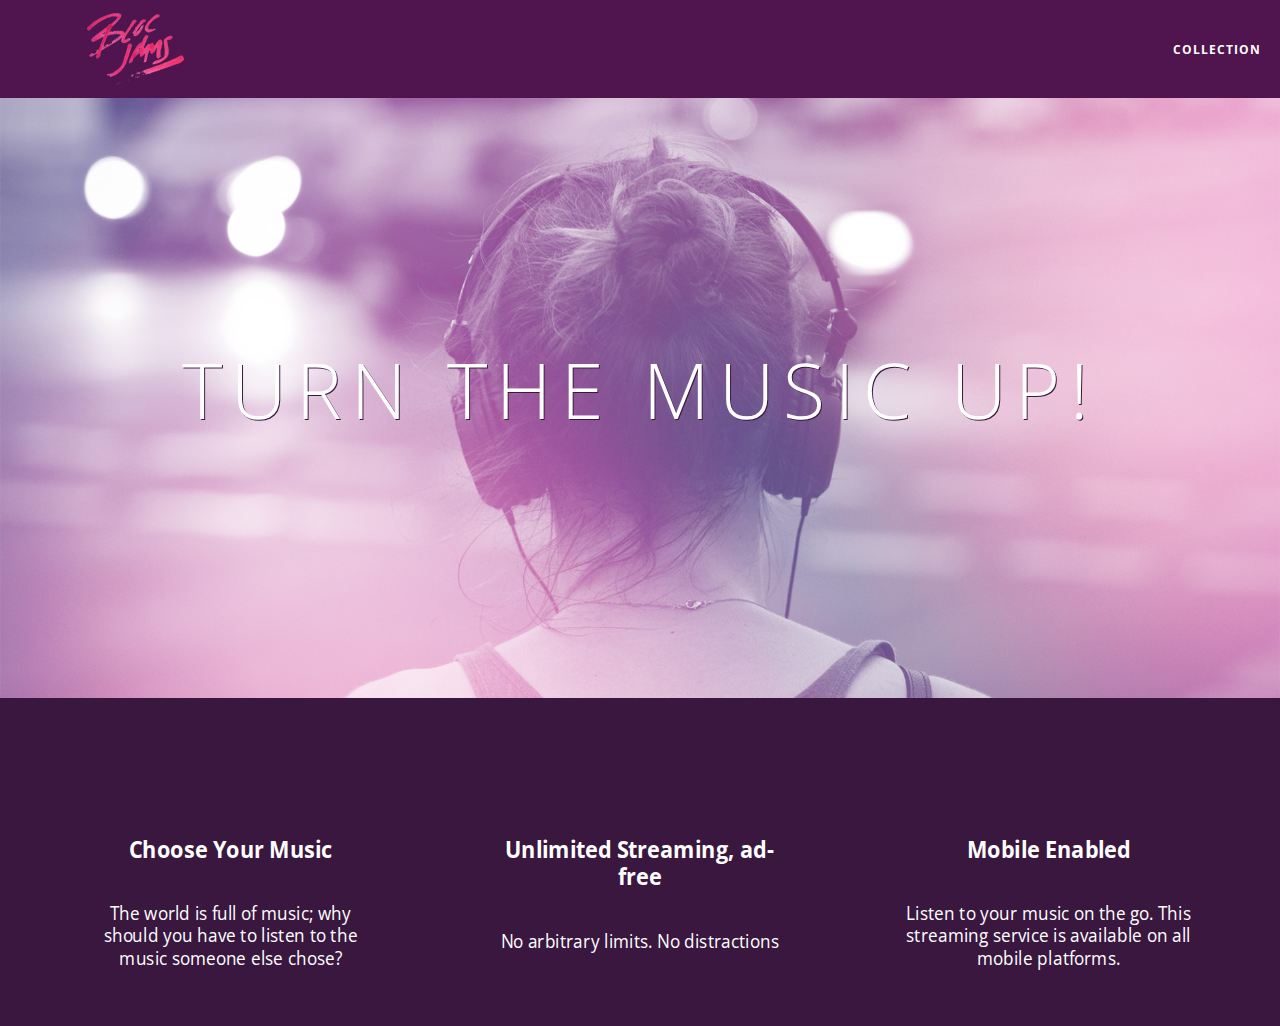
<file: index.html>
<!DOCTYPE html>
<html>

<head>
  <meta charset="utf-8">
  <title>Bloc Jams</title>
  <meta name="viewport" content="width=device-width, initial-scale=1">
  <link rel="stylesheet" type="text/css" href="http://fonts.googleapis.com/css?family=Open+Sans:400,800,600,700,300">
  <link rel="stylesheet" type="text/css" href="http://code.ionicframework.com/ionicons/2.0.1/css/ionicons.min.css">
  <link rel="stylesheet" type="text/css" href="styles/normalize.css">
  <link rel="stylesheet" type="text/css" href="styles/main.css">
  <link rel="stylesheet" type="text/css" href="styles/landing.css">
</head>


<body class="landing">

  <nav class="navbar">
    <a href="index.html" class="logo">
      <img src="assets/images/bloc_jams_logo.png" alt="bloc jams logo" class="logo">
    </a>
    <div class="links-container">
      <a href="collection.html" class="navbar-link">collection</a>
    </div>
  </nav>
  <section class="hero-content">
    <h1 class="hero-title">Turn the Music Up!</h1>
  </section>

  <section class="selling-points container clearfix">
    <div class="point column third">
      <span class="ion ion-music-note"></span>
      <h5 class="point-title">Choose Your Music</h5>
      <p class="point-description">The world is full of music; why should you have to listen to the music someone else chose?</p>
    </div>
    <div class="point column third">
      <span class="ion ion-radio-waves"></span>
      <h5 class="point-title">Unlimited Streaming, ad-free</h5>
      <p class="point-description">No arbitrary limits. No distractions</p>
    </div>
    <div class="point column third">
      <span class="ion ion-iphone"></span>
      <h5 class="point-title">Mobile Enabled</h5>
      <p class="point-description">Listen to your music on the go. This streaming service is available on all mobile platforms.</p>
    </div>

  </section>
  <script src="https://code.jquery.com/jquery-2.1.3.min.js"></script>
  <script src="scripts/utilities.js"></script>
  <script src="scripts/landing.js"></script>

</body>

</html>
</file>
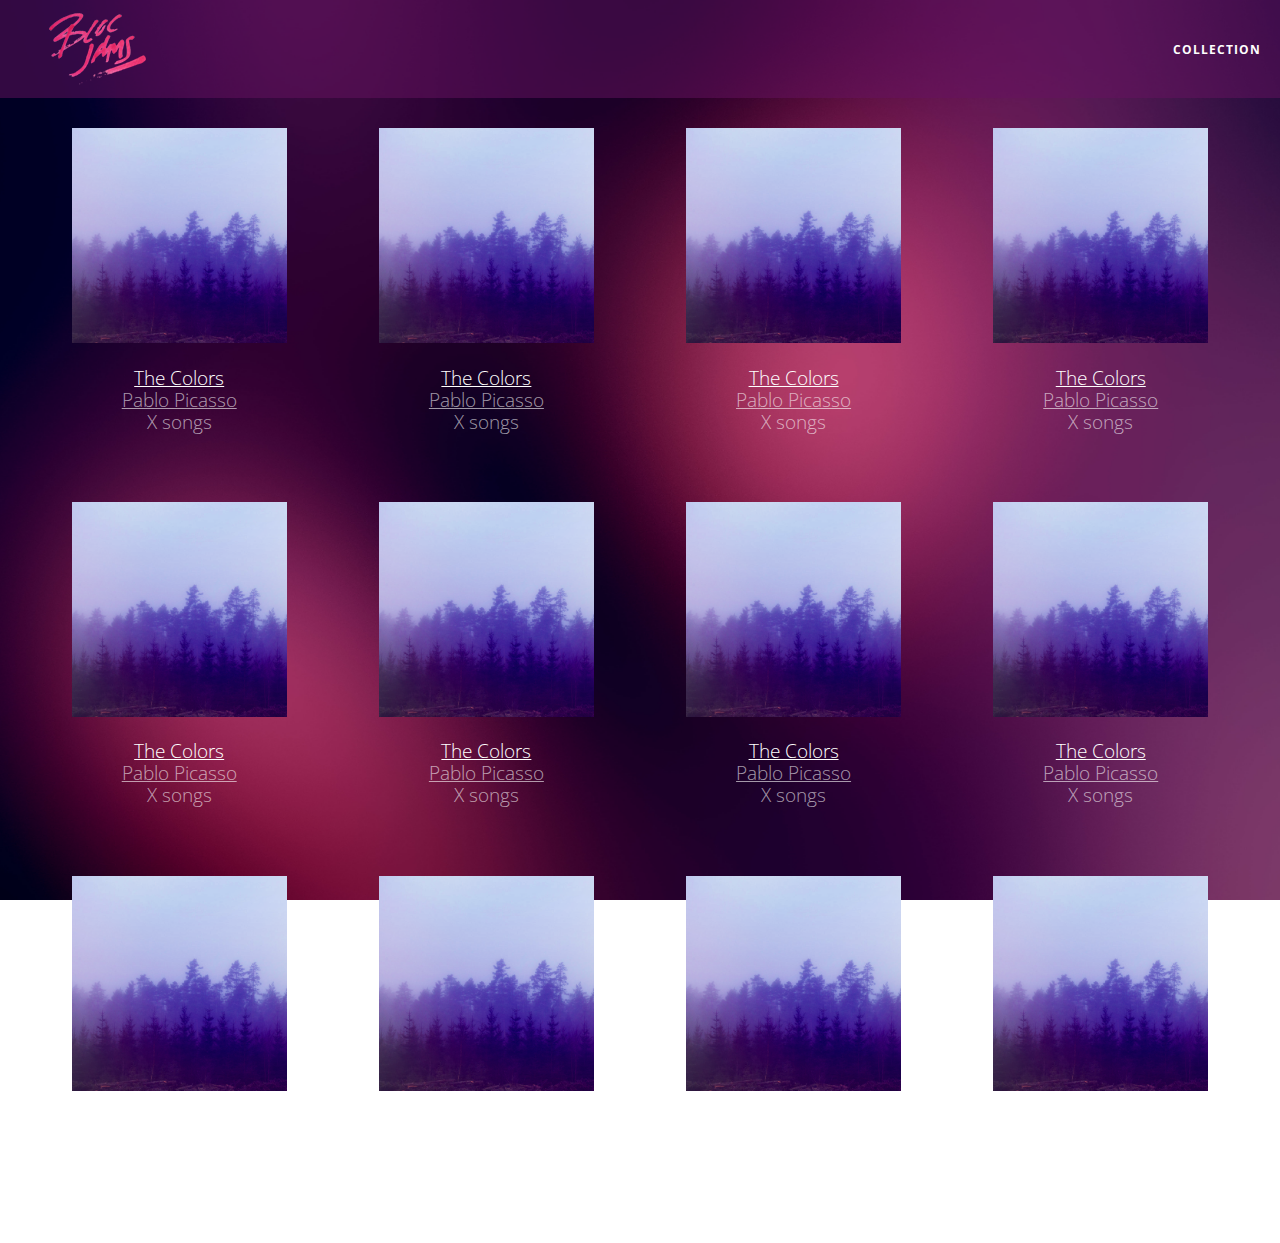
<file: collection.html>
<!DOCTYPE html>
<html>
  <head>
    <meta charset="utf-8">
    <title>Bloc Jams</title>
    <meta name="viewport" content="width=device-width, initial-scale=1">
         <link rel="stylesheet" type="text/css" href="https://fonts.googleapis.com/css?family=Open+Sans:400,800,600,700,300">
         <link rel="stylesheet" type="text/css" href="https://code.ionicframework.com/ionicons/2.0.1/css/ionicons.min.css">
         <link rel="stylesheet" type="text/css" href="styles/normalize.css">
         <link rel="stylesheet" type="text/css" href="styles/main.css">
         <link rel="stylesheet" type="text/css" href="styles/collection.css">
  </head>
  <body class="collection">
    <nav class="navbar">
            <a href="index.html" class="logo">
                <img src="assets/images/bloc_jams_logo.png" alt="bloc jams logo">
            </a>
            <div class="links-container">
                <a href="collection.html" class="navbar-link">collection</a>
            </div>
        </nav>

        <section class="album-covers container clearfix">

     </section>
     <script src="https://code.jquery.com/jquery-2.1.3.min.js"></script>
     <script src="scripts/collection.js"></script>

  </body>
</html>
</file>
<file: styles/main.css>
*, *::before, *::after {
  -moz-box-sizing: border-box;
  -webkit-box-sizing: border-box;
  box-sizing: border-box;
}

html {
  height: 100%;
  font-size: 100%;
}

body {
  font-family: 'Open Sans';
  color: white;
  min-height: 100%;
}

.navbar {
  position:relative;
  padding: 0.5rem;
  background-color: rgb(101, 18, 95,0.5);
  z-index: 1;
}

.navbar .logo {
  position: relative;
  left: 2rem;
  cursor: pointer;
}
.container {
  margin: 0 auto;
  max-width: 64rem;
}
.container.narrow {
     max-width: 56rem;
 }


.navbar .links-container {
     display: table;
     position: absolute;
     top: 0;
     right: 0;
     height: 100px;
     color: white;
 }

 .links-container .navbar-link {
     display: table-cell;
     position: relative;
     height: 100%;
     padding-left: 1rem;
     padding-right: 1rem;
     vertical-align: middle;
     color: white;
     font-size: 0.625rem;
     letter-spacing: 0.05rem;
     font-weight: 700;
     text-transform: uppercase;
     text-decoration: none;
     cursor: pointer;
 }

 .links-container .navbar-link:hover {
     color: rgb(233,50,117);
 }
 .navbar-link:active {
   color: rgb(233,50,117);
   background-color: #fff;
 }
 

/* Medium and small screens-------------------*/
@media (min-width: 640px) {
  html { font-size: 112%; }

  .column {
    float: left;
    padding-left: 1rem;
    padding-right: 1rem;
  }

  .column.full {width: 100%;}
  .column.full { width: 100%; }
     .column.two-thirds { width: 66.7%; }
     .column.half { width: 50%; }
     .column.third { width: 33.3%; }
     .column.fourth { width: 25%; }
     .column.flow-opposite { float: right; }
}
.clearfix::after {
   content: ".";
   visibility: hidden;
   display: block;
   height: 0;
   clear: both;
}
/* Large screens-------------------*/
@media (min-width: 1024px) {
  html { font-size: 120%; }
}
</file>
<file: styles/landing.css>
body.landing {
  background-color: rgb(58, 23, 63);
}

.hero-content {
  position: relative;
  min-height: 600px;
  background-image: url("../assets/images/bloc_jams_bg.jpg");
  background-repeat: no-repeat;
  background-position: center center;
  background-size: cover;
}

.hero-content .hero-title {
  position: absolute;
  top: 40%;
  -webkit-transform: translateY(-50%);
  -moz-transform: translateY(-50%);
  -ms-transform: translateY(-50%);
  transform: translateY(-50%);
  width: 100%;
  text-align: center;
  font-size: 4rem;
  font-weight: 300;
  text-transform: uppercase;
  letter-spacing: 0.5rem;
  text-shadow: 1px 1px 0px rgb(58, 23, 63);
}


/* Selling Points */

.selling-points {
  position: relative;
}

.point {
  position: relative;
  padding: 2rem;
  text-align: center;
  opacity: 1;
    -webkit-transform: scaleX(0.9) translateY(3rem);
    -moz-transform: scaleX(0.9) translateY(3rem);
    transform: scaleX(0.9) translateY(3rem);
    -webkit-transition: all 0.25s ease-in-out;
    -moz-transition: all 0.25s ease-in-out;
    transition: all 0.25s ease-in-out;
    -webkit-transition-delay: 0.2s;
    -moz-transition-delay: 0.2s;
    transition-delay: 0.2s;
}

.point .point-title {
  font-size: 1.25rem;
}

.ion {
  color: rgb(233, 50, 117);
  font-size: 5rem;
  transform: rotate(0);
}
</file>
<file: styles/collection.css>
body.collection {
     background-image: url('../assets/images/blur_bg_2.jpg');
     background-repeat: no-repeat;
     background-attachment: fixed;
     background-position: center center;
     background-size: cover;
 }

 .album-covers {
     position: relative;
 }

 .collection-album-container {
     position: relative;
     margin-top: 30px;
     margin-bottom: 20px;
     text-align: center;
 }

 .collection-album-container .caption {
     margin-top: 10px;
 }

 .collection-album-container .caption p {
     font-size: 1rem;
     font-weight: 300;
     color: rgba(255, 255, 255, 0.6);
 }

 .collection-album-container .caption p a {
     color: rgba(255, 255, 255, 0.6);
 }

 .collection-album-container .caption p a.album-name {
     color: white;
 }

 .collection-album-container img {
     width: 80%;
 }
</file>
